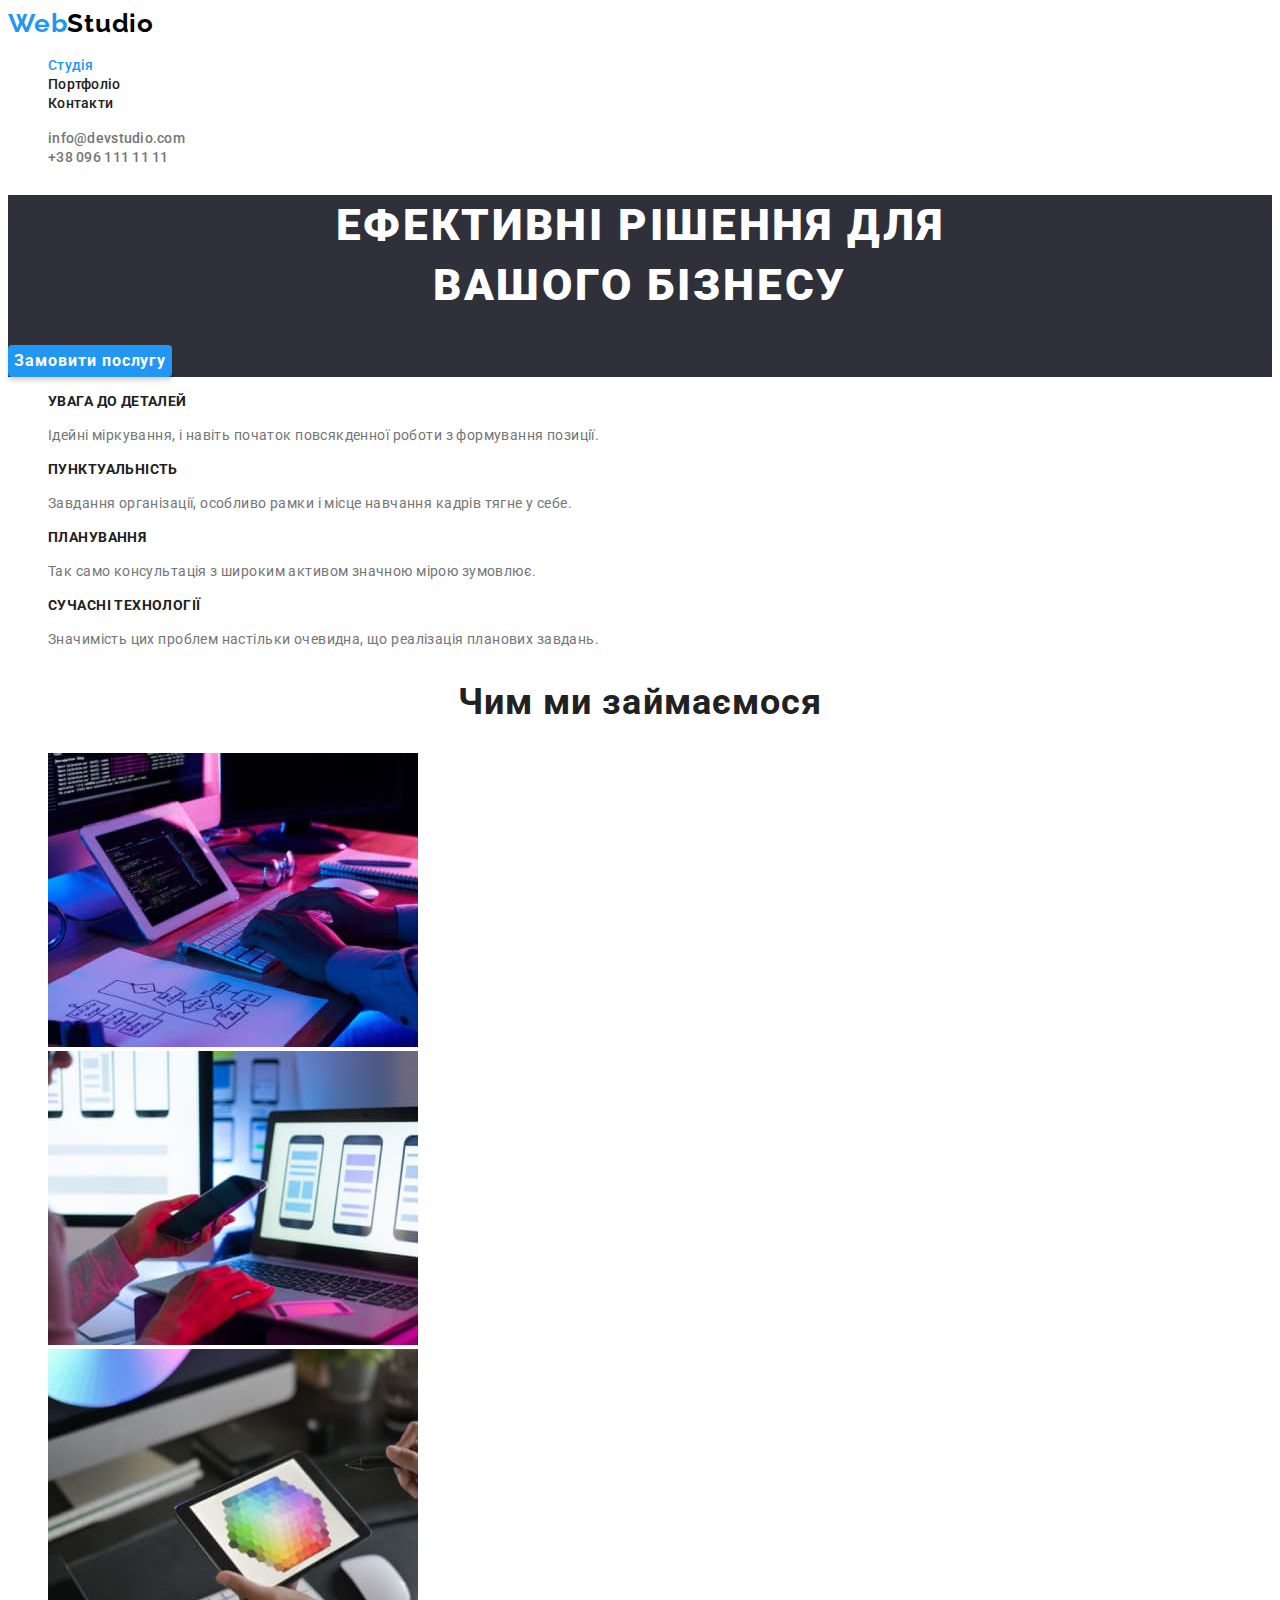
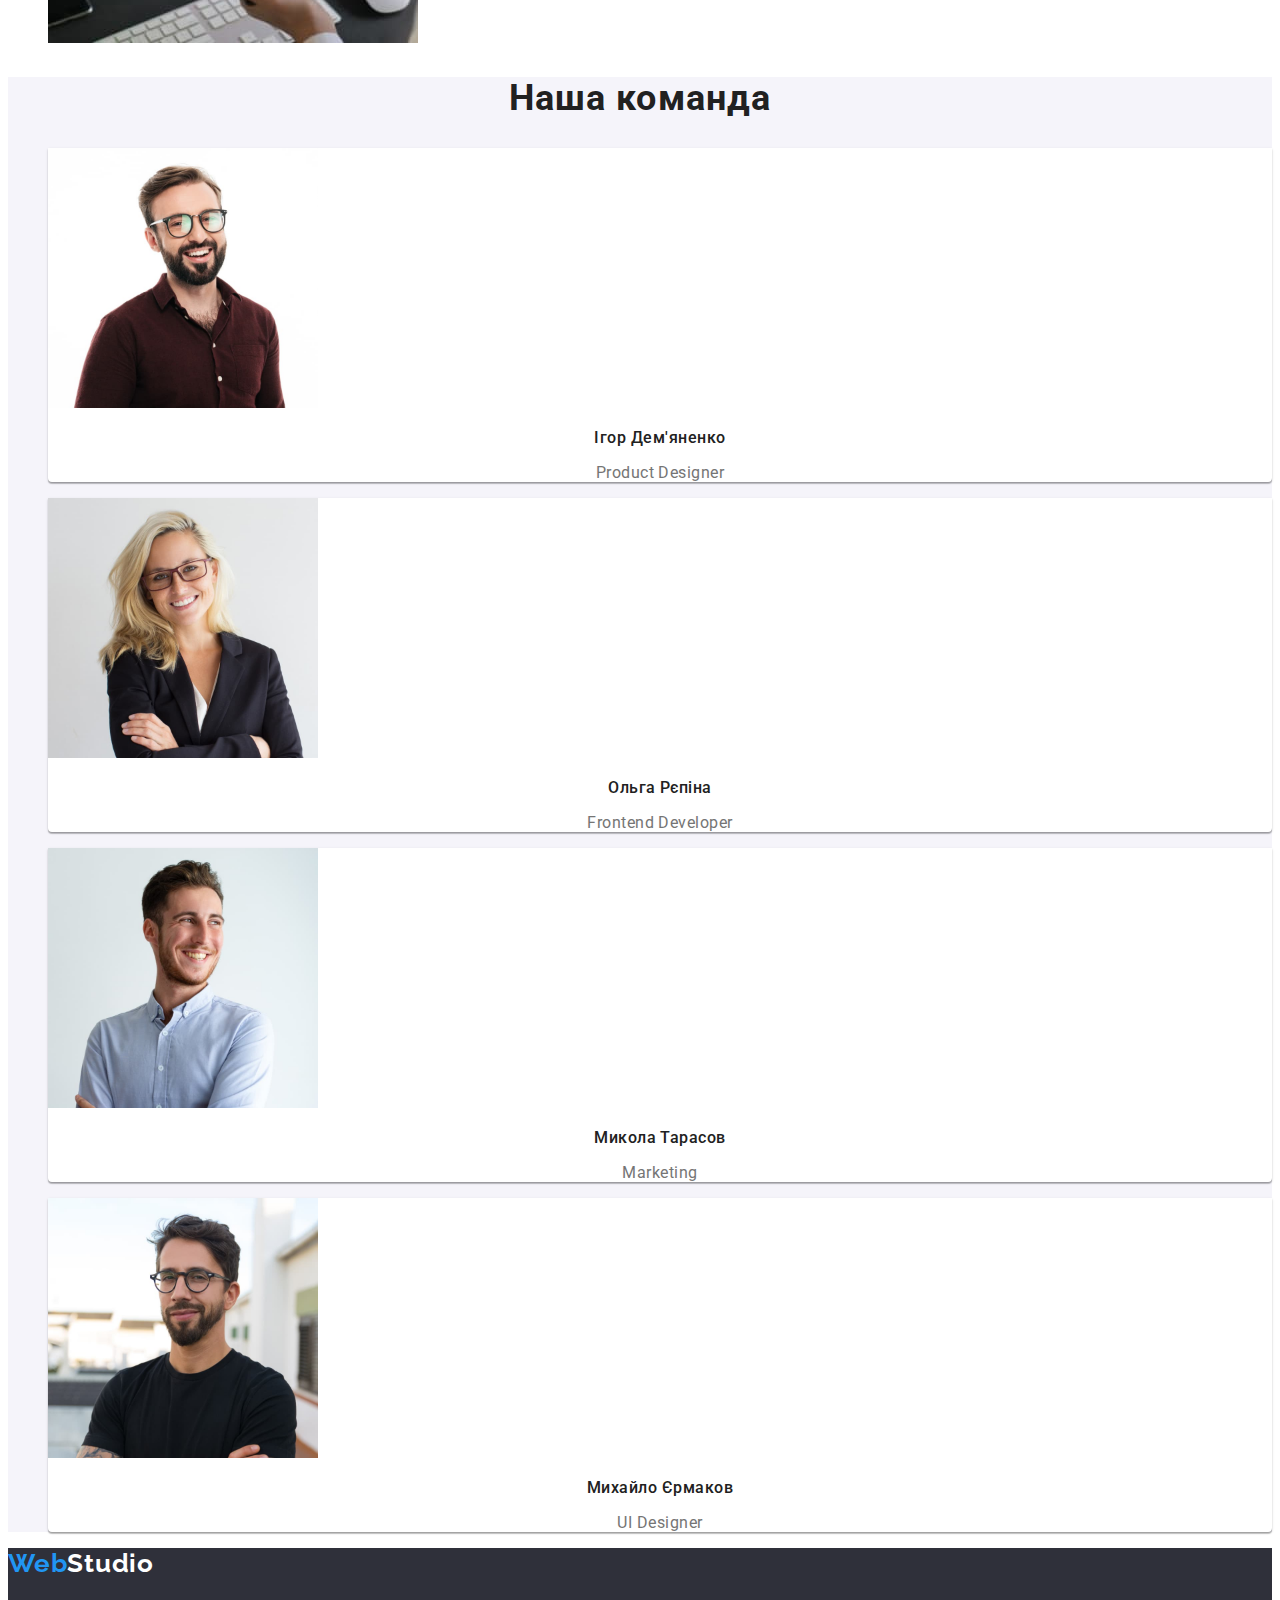
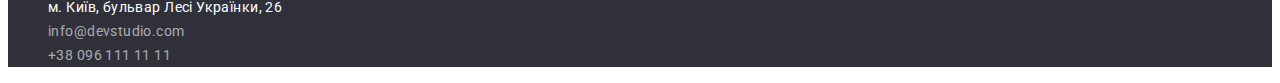
<file: index.html>
<!DOCTYPE html>
<html lang="uk">
  <head>
    <meta charset="UTF-8" />
    <meta http-equiv="X-UA-Compatible" content="IE=edge" />
    <meta name="viewport" content="width=device-width, initial-scale=1.0" />
    <title>WebStudio</title>
    <link rel="preconnect" href="https://fonts.googleapis.com" />
    <link rel="preconnect" href="https://fonts.gstatic.com" crossorigin />
    <link
      href="https://fonts.googleapis.com/css2?family=Raleway:wght@700&family=Roboto:wght@400;500;700;900&display=swap"
      rel="stylesheet"
    />
    <link rel="stylesheet" href="./css/styles.css" />
  </head>
  <body>
    <header>
      <nav class="header-nav">
        <a href="/" class="logo link"
          ><span class="logo-first">Web</span
          ><span class="logo-second">Studio</span></a
        >
        <ul class="site-nav list">
          <li><a href="" class="link current">Студія</a></li>
          <li><a href="./portfolio.html" class="link">Портфоліо</a></li>
          <li><a href="" class="link">Контакти</a></li>
        </ul>
      </nav>
      <ul class="list">
        <li>
          <a href="mailto:info@devstudio.com" class="header-contacts link"
            >info@devstudio.com</a
          >
        </li>
        <li>
          <a href="tel:+380961111111" class="header-contacts link"
            >+38 096 111 11 11</a
          >
        </li>
      </ul>
    </header>
    <main>
      <section class="hero">
        <h1 class="hero-title">
          Ефективні рішення для <br />
          вашого бізнесу
        </h1>
        <button type="button" class="button-hero">Замовити послугу</button>
      </section>
      <section class="benefits">
        <h2 class="section-title visually-hidden">Наші переваги</h2>
        <ul class="list">
          <li>
            <h3 class="title-benefits">УВАГА ДО ДЕТАЛЕЙ</h3>
            <p class="text-benefits">
              Ідейні міркування, і навіть початок повсякденної роботи з
              формування позиції.
            </p>
          </li>
          <li>
            <h3 class="title-benefits">ПУНКТУАЛЬНІСТЬ</h3>
            <p class="text-benefits">
              Завдання організації, особливо рамки і місце навчання кадрів тягне
              у себе.
            </p>
          </li>
          <li>
            <h3 class="title-benefits">ПЛАНУВАННЯ</h3>
            <p class="text-benefits">
              Так само консультація з широким активом значною мірою зумовлює.
            </p>
          </li>
          <li>
            <h3 class="title-benefits">СУЧАСНІ ТЕХНОЛОГІЇ</h3>
            <p class="text-benefits">
              Значимість цих проблем настільки очевидна, що реалізація планових
              завдань.
            </p>
          </li>
        </ul>
      </section>
      <section class="specialization">
        <h2 class="section-title">Чим ми займаємося</h2>
        <ul class="list">
          <li>
            <img
              src="./images/specialization1.jpg"
              alt="фронтенд"
              width="370"
            />
          </li>
          <li>
            <img
              src="./images/specialization2.jpg"
              alt="розробка додатків"
              width="370"
            />
          </li>
          <li>
            <img
              src="./images/specialization3.jpg"
              alt="розробка дизайну"
              width="370"
            />
          </li>
        </ul>
      </section>
      <section class="team">
        <h2 class="section-title">Наша команда</h2>
        <ul class="list">
          <li class="card-team">
            <img
              src="./images/igor-dem.jpg"
              alt="Product Designer Igor "
              width="270"
            />
            <h3 class="tean-name">Ігор Дем'яненко</h3>
            <p class="team-job">Product Designer</p>
          </li>
          <li class="card-team">
            <img
              src="./images/olga-rep.jpg"
              alt="Frontend Developer Olga"
              width="270"
            />
            <h3 class="tean-name">Ольга Рєпіна</h3>
            <p class="team-job">Frontend Developer</p>
          </li>
          <li class="card-team">
            <img
              src="./images/mukola-tar.jpg"
              alt="Marketing Mukola"
              width="270"
            />
            <h3 class="tean-name">Микола Тарасов</h3>
            <p class="team-job">Marketing</p>
          </li>
          <li class="card-team">
            <img
              src="./images/muxailo-erm.jpg"
              alt="Designer Muxailo"
              width="270"
            />
            <h3 class="tean-name">Михайло Єрмаков</h3>
            <p class="team-job">UI Designer</p>
          </li>
        </ul>
      </section>
    </main>
    <footer class="footer">
      <a href="/" class="logo link"
        ><span class="logo-first">Web</span
        ><span class="logo-footer">Studio</span></a
      >
      <address>
        <ul class="address-footer-list list">
          <li>
            <a
              href="https://goo.gl/maps/XgjmKiaME6EHn6Jn9"
              target="_blank"
              rel="noopener noreferrer nofollow"
              class="address-footer-lokation link"
              >м. Київ, бульвар Лесі Українки, 26</a
            >
          </li>
          <li>
            <a href="mailto:info@devstudio.com" class="address-footer-link link"
              >info@devstudio.com</a
            >
          </li>
          <li>
            <a href="tel:+380961111111" class="address-footer-link link"
              >+38 096 111 11 11</a
            >
          </li>
        </ul>
      </address>
    </footer>
  </body>
</html>
</file>
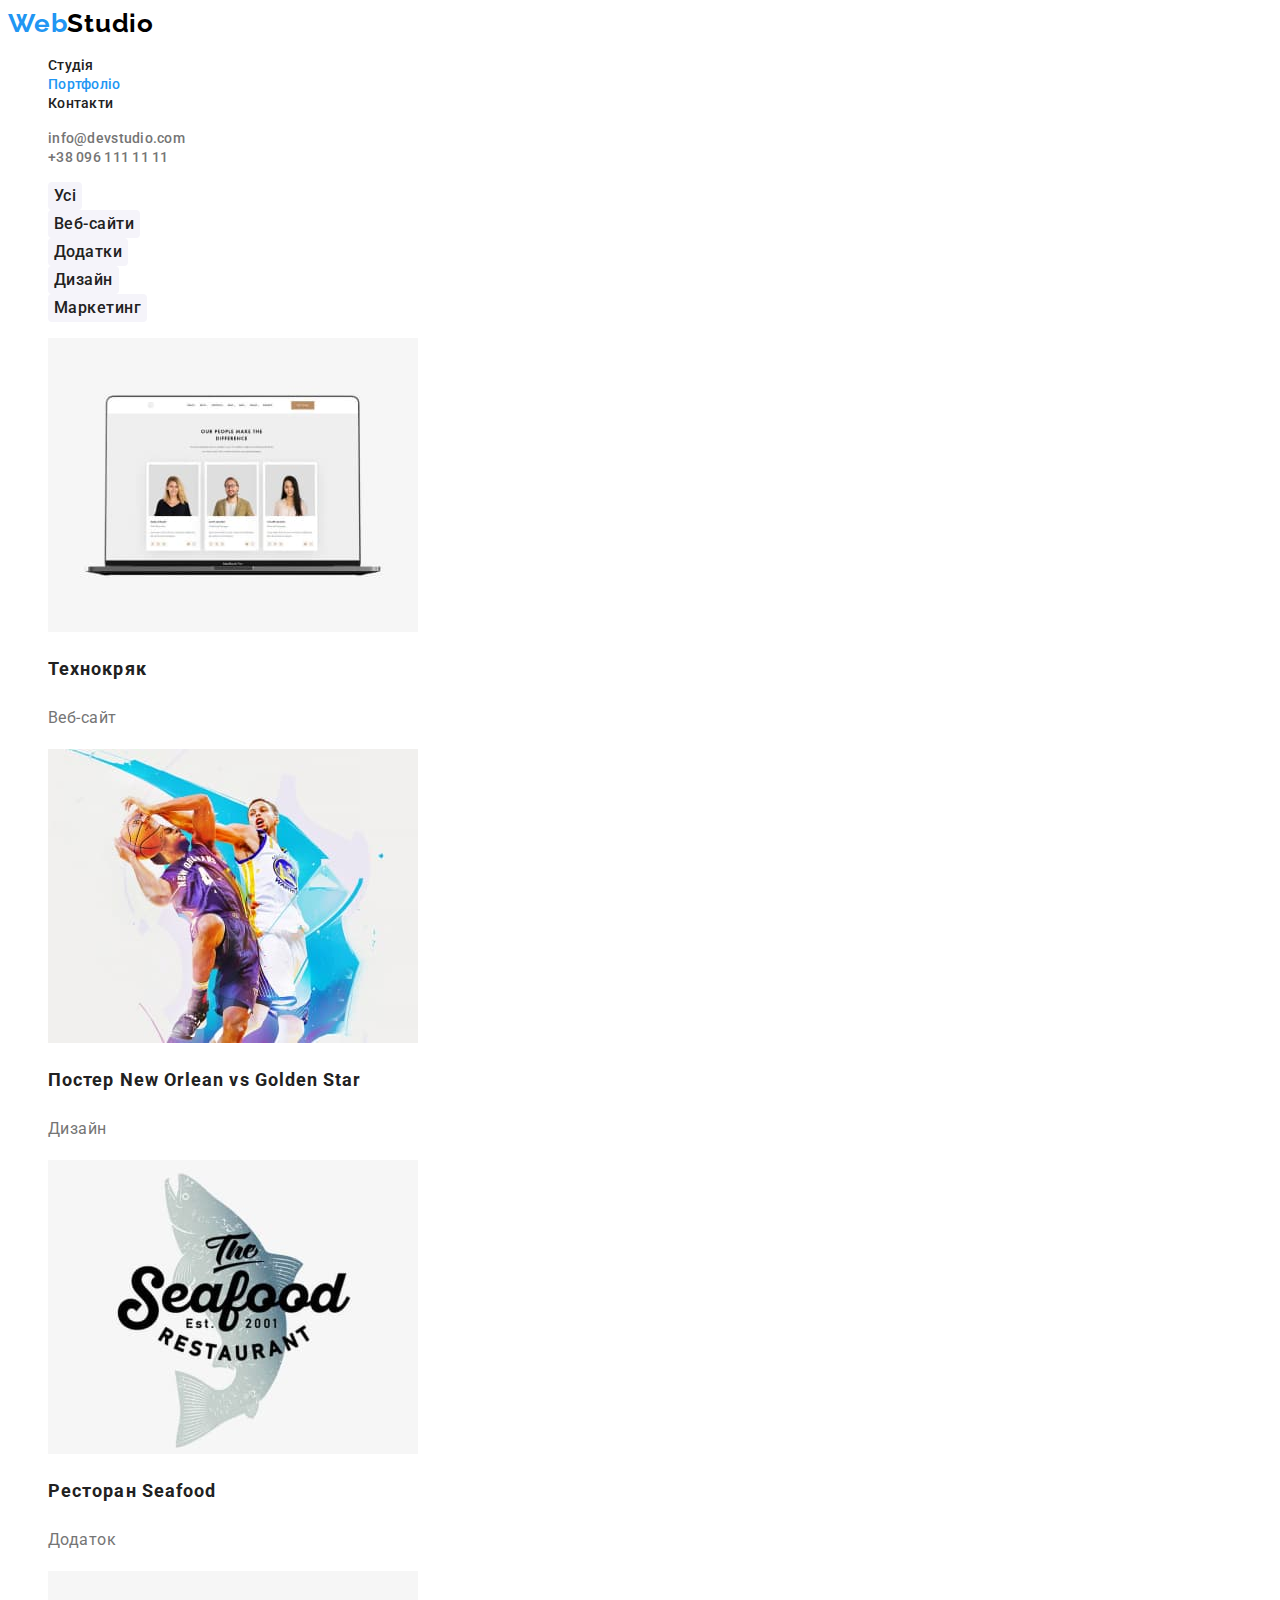
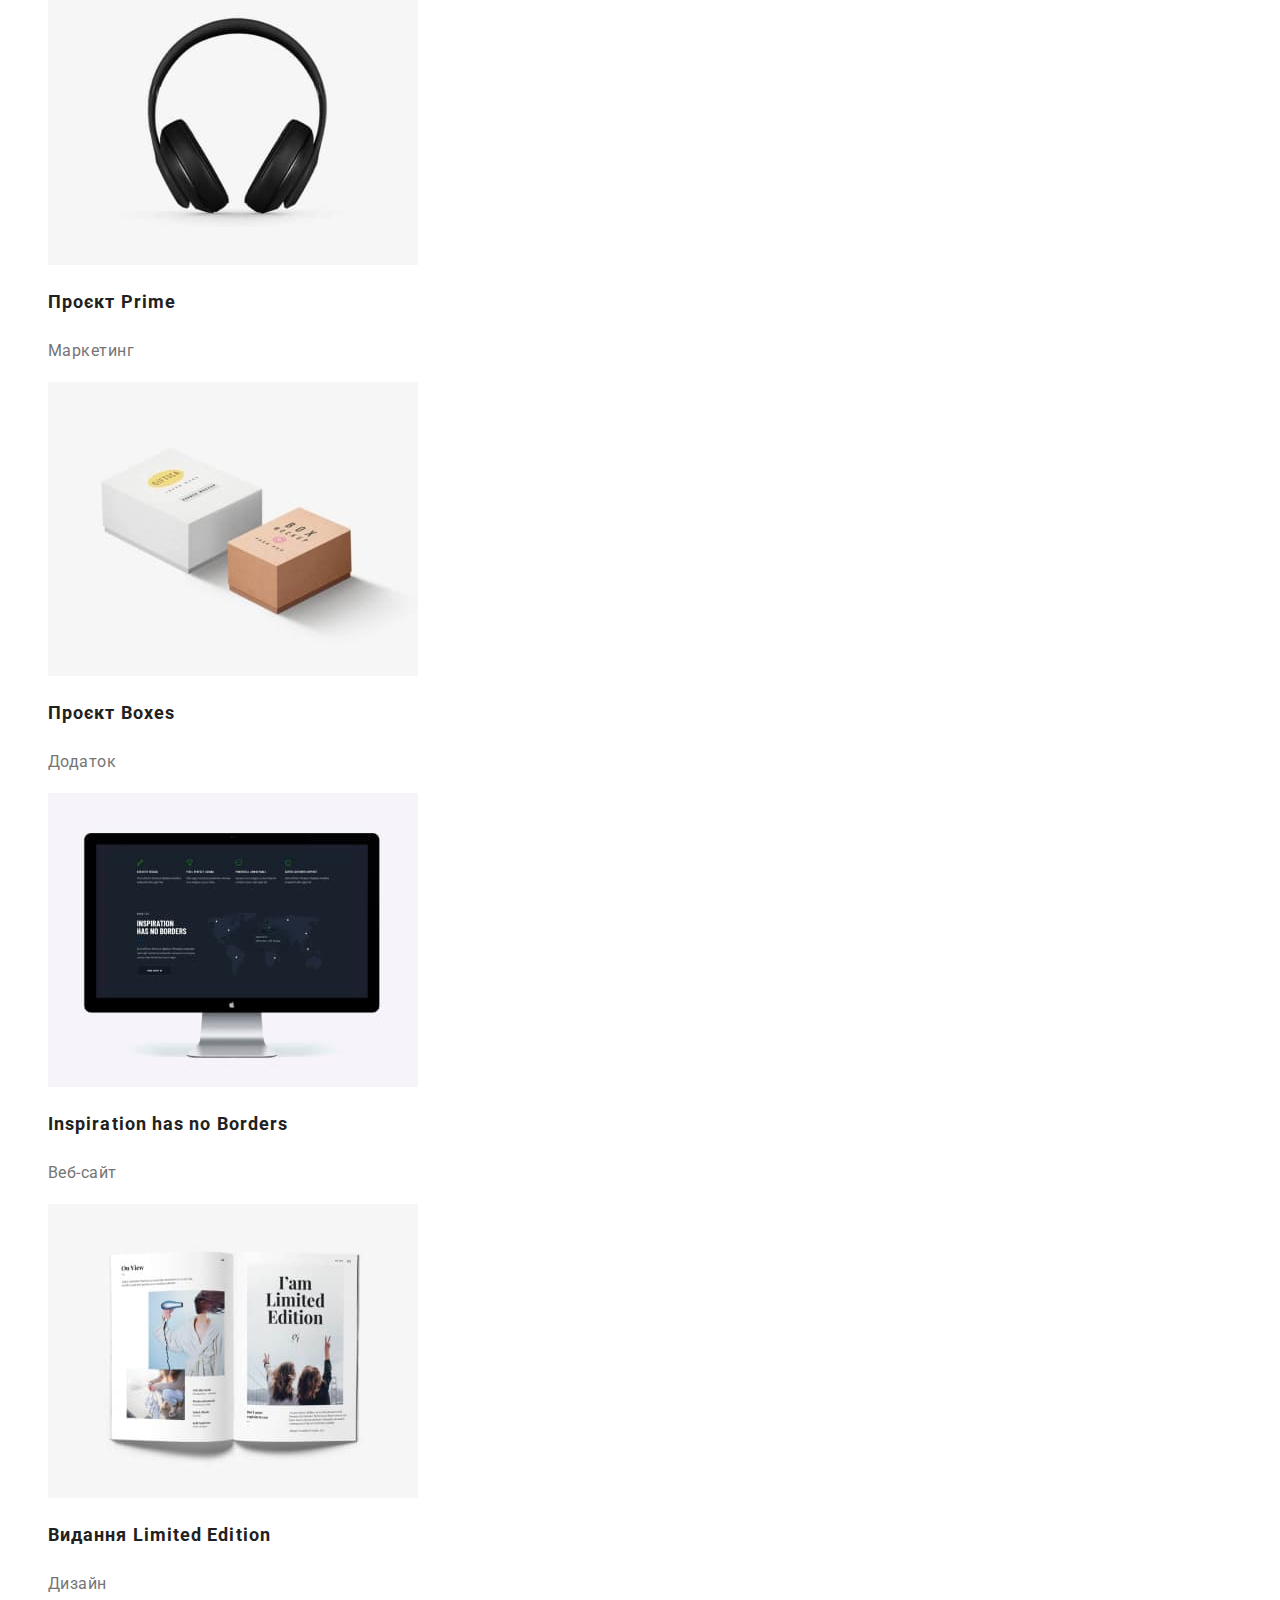
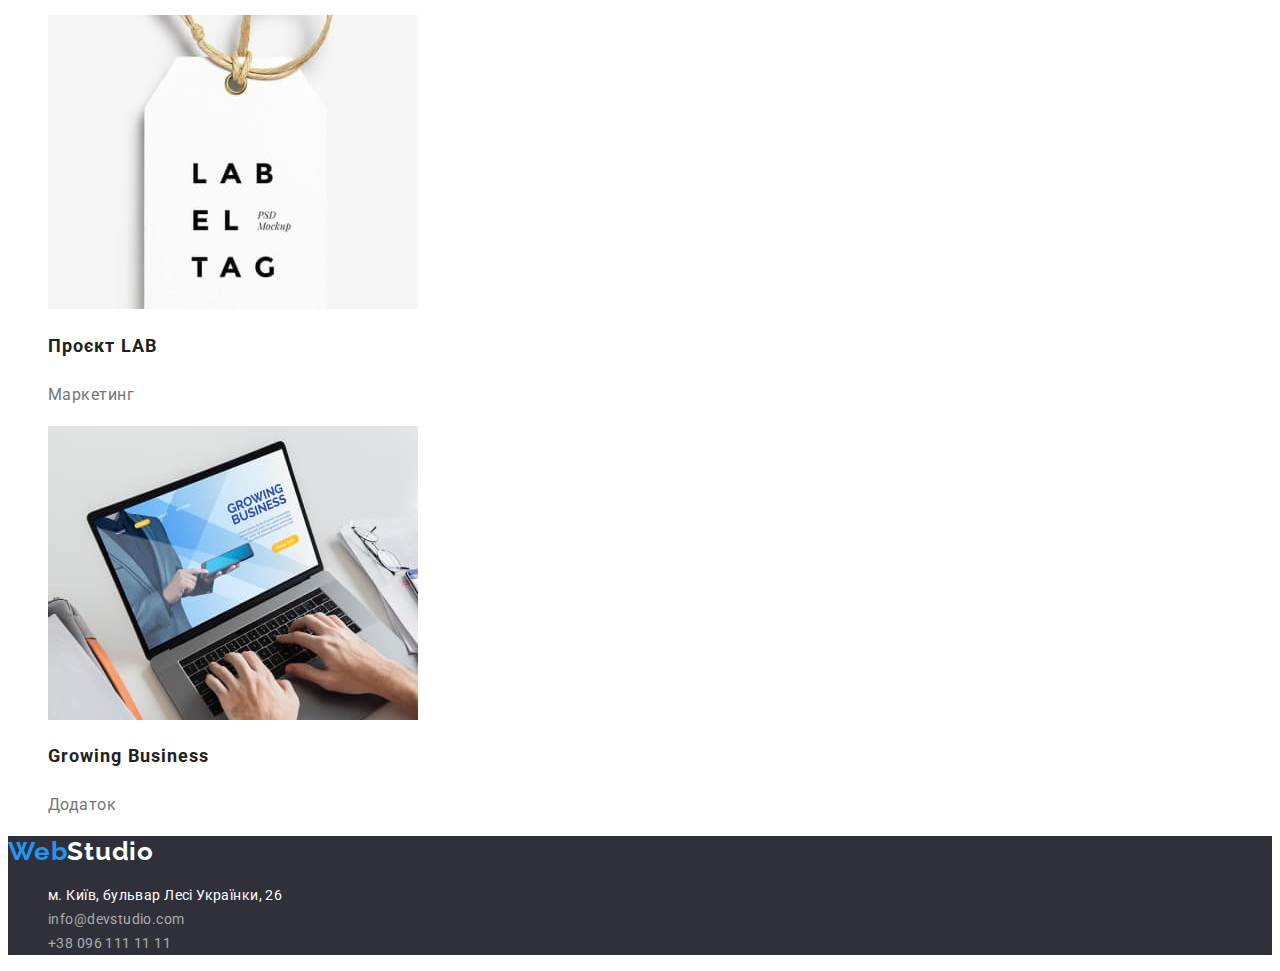
<file: portfolio.html>
<!DOCTYPE html>
<html lang="uk">

<head>
   <meta charset="UTF-8" />
   <meta http-equiv="X-UA-Compatible" content="IE=edge" />
   <meta name="viewport" content="width=device-width, initial-scale=1.0" />
   <title>WebStudio</title>
   <link rel="preconnect" href="https://fonts.googleapis.com">
   <link rel="preconnect" href="https://fonts.gstatic.com" crossorigin>
   <link href="https://fonts.googleapis.com/css2?family=Raleway:wght@700&family=Roboto:wght@400;500;700;900&display=swap"
      rel="stylesheet">
   <link rel="stylesheet" href="./css/styles.css">
</head>

<body>
   <header>
      <nav class="header-nav">
         <a href="/" class="logo link"><span class="logo-first">Web</span><span class="logo-second">Studio</span></a>
         <ul class="site-nav list">
            <li><a href="./index.html" class="link">Студія</a></li>
            <li><a href="" class="link current">Портфоліо</a></li>
            <li><a href="" class="link">Контакти</a></li>
         </ul>
      </nav>
      <ul class="list">
         <li><a href="mailto:info@devstudio.com" class="header-contacts link">info@devstudio.com</a></li>
         <li><a href="tel:+380961111111" class="header-contacts link">+38 096 111 11 11</a></li>
      </ul>
   </header>
   <section class="portfolio">
      <h1 class="visually-hidden">portfolio</h1>
      <ul class="filter list">
         <li><button type="button" class="button-filter">Усі</button></li>
         <li><button type="button" class="button-filter">Веб-сайти</button></li>
         <li><button type="button" class="button-filter">Додатки</button></li>
         <li><button type="button" class="button-filter">Дизайн</button></li>
         <li><button type="button" class="button-filter">Маркетинг</button></li>
      </ul>
      <ul class="list">
         <li >
            <img src="./images/portfolio-laptop.jpg" alt="ноутбук" width="370">
            <h2 class="card-title">Технокряк</h2>
            <p class="card-text">Веб-сайт</p>
         </li>
         <li>
            <img src="./images/portfolio-nba.jpg" alt="два баскетболіста" width="370">
            <h2 class="card-title">Постер New Orlean vs Golden Star</h2>
            <p class="card-text">Дизайн</p>
         </li>
         <li>
            <img src="./images/portfolio-restaurant-seafood.jpg" alt="рибний ресторан" width="370">
            <h2 class="card-title">Ресторан Seafood</h2>
            <p class="card-text">Додаток</p>
         </li>
         <li>
            <img src="./images/portfolio-headphones.jpg" alt="наушникі" width="370">
            <h2 class="card-title">Проєкт Prime</h2>
            <p class="card-text">Маркетинг</p>
         </li>
         <li>
            <img src="./images/portfolio-boxes.jpg" alt="дві коробки" width="370">
            <h2 class="card-title">Проєкт Boxes</h2>
            <p class="card-text">Додаток</p>
         </li>
         <li>
            <img src="./images/portfolio-monitor.jpg" alt="монітор" width="370">
            <h2 class="card-title">Inspiration has no Borders</h2>
            <p class="card-text">Веб-сайт</p>
         </li>
         <li>
            <img src="./images/portfolio-book.jpg" alt="книжка" width="370">
            <h2 class="card-title">Видання Limited Edition</h2>
            <p class="card-text">Дизайн</p>
         </li>
         <li>
            <img src="./images/portfolio-tag.jpg" alt="бірка" width="370">
            <h2 class="card-title">Проєкт LAB</h2>
            <p class="card-text">Маркетинг</p>
         </li>
         <li>
            <img src="./images/portfolio-laptop2.jpg" alt="" width="370">
            <h2 class="card-title">Growing Business</h2>
            <p class="card-text">Додаток</p>
         </li>
      </ul>
   </section>
   <footer class="footer">
      <a href="/" class="logo link"><span class="logo-first">Web</span><span class="logo-footer">Studio</span></a>
      <address>
         <ul class="address-footer-list list">
            <li>
               <a href="https://goo.gl/maps/XgjmKiaME6EHn6Jn9" target="_blank" rel="noopener noreferrer nofollow"
                  class="address-footer-lokation link">м. Київ, бульвар Лесі Українки, 26</a>
            </li>
            <li>
               <a href="mailto:info@devstudio.com" class="address-footer-link link">info@devstudio.com</a>
            </li>
            <li>
               <a href="tel:+380961111111" class="address-footer-link link">+38 096 111 11 11</a>
            </li>
         </ul>
      </address>
   </footer>
</body>

</html>
</file>
<file: css/styles.css>
:root{
   --primery-text-color:#757575;
   --title-text-color:#212121;
   --accent-color: #2196f3;
   --accent-color-text:#ffffff;
   --background-color:#ffffff;
   --background-color-second:#F5F4FA;
   --backgraund-color-footer:#2F303A;
   --logo-font: "Raleway"
}


body {
  background-color: var(--background-color);
  color: var(--primery-text-color);
  font-family: "Roboto", sans-serif;
}

.list {
  list-style: none;
}

.link {
  text-decoration: none;
}

.button-pointer{
   cursor: pointer;
}

/* logo style */

.logo {
  font-family: var(--logo-font);
  font-weight: 700;
  font-size: 26px;
  line-height: calc(31 / 26);
  letter-spacing: 0.03em;
}

.logo-first {
  color: var(--accent-color);
}

.logo-second {
  color: #000000;
}

.logo-footer{
   color: #ffffff;
}

/* Site navigatiot */

.site-nav .link {
  font-weight: 500;
  font-size: 14px;
  line-height: calc(16/14);
  letter-spacing: 0.02em;
  color: var(--title-text-color);
}

.header-nav .link:hover,
.header-nav .link:focus {
  color: var(--accent-color);
} 

.site-nav .link.current{
   color: var(--accent-color);
}

.header-contacts {
  font-weight: 500;
  font-size: 14px;
  line-height: calc(16 / 14);
  letter-spacing: 0.02em;
  color: var(--primery-text-color);
}

.header-contacts:hover,
.header-contacts:focus {
   color: var(--accent-color);
}




/* Section hero */
.hero{
   background-color: var(--backgraund-color-footer);
}

.hero-title{
   font-weight: 900;
   font-size: 44px;
   line-height: calc(60/44);
   text-align: center;
   letter-spacing: 0.06em;
   text-transform: uppercase;
   color: var(--background-color);
}

.button-hero{
   background-color: var(--accent-color);
   box-shadow: 0px 4px 4px rgba(0, 0, 0, 0.15);
   border-radius: 4px;
   font-family: inherit;
   font-weight: 700;
   font-size: 16px;
   line-height: calc(30/16);
   /* display: flex;
   align-items: center;
   text-align: center; */
   letter-spacing: 0.06em;
   color: var(--background-color);
   border: none;
   cursor: pointer;
}

.button-hero:hover,
.button-hero:focus {
   background-color: #188CE8;
}



/* section our-benefits*/
.visually-hidden {
   position: absolute;
   white-space: nowrap;
   width: 1px;
   height: 1px;
   overflow: hidden;
   border: 0;
   padding: 0;
   clip: rect(0 0 0 0);
   clip-path: inset(50%);
   margin: -1px;
}

.title-benefits{
   font-weight: 700;
   font-size: 14px;
   line-height: calc(16/14);
   letter-spacing: 0.03em;
   text-transform: uppercase;
   color: var(--title-text-color);
}

.text-benefits{
   font-weight: 400;
   font-size: 14px;
   line-height: calc(24/14);
   letter-spacing: 0.03em;
}




/* section specialization */

.section-title{
   font-weight: 700;
   font-size: 36px;
   line-height: calc(42/36);
   text-align: center;
   letter-spacing: 0.03em;
   color: var(--title-text-color)
}




/* Section Team */

.team{
   background-color: var(--background-color-second);
}

.card-team{
   background-color: var(--background-color);
   box-shadow: 0px 1px 3px rgba(0, 0, 0, 0.12), 0px 1px 1px rgba(0, 0, 0, 0.14), 0px 2px 1px rgba(0, 0, 0, 0.2);
      border-radius: 0px 0px 4px 4px;
}

.tean-name{
   font-weight: 500;
   font-size: 16px;
   line-height: calc(19/16);
   text-align: center;
   letter-spacing: 0.03em;
   color: var(--title-text-color);
}

.team-job{
   font-weight: 400;
   font-size: 16px;
   line-height: calc(19/16);
   text-align: center;
   letter-spacing: 0.03em;
}



/* section portfolio*/

.button-filter{
   background-color: var(--background-color-second);
   color: var(--title-text-color);
   border: none;
   border-radius: 4px;
   font-weight: 500;
   font-size: 16px;
   line-height: calc(26/16);
   letter-spacing: 0.03em;
   font-family: inherit;
   cursor: pointer;
}

.button-filter:hover,
.button-filter:focus {
   background-color: var(--accent-color);
   color: var(--accent-color-text);
}

.card-title{
   font-weight: 700;
   font-size: 18px;
   line-height: calc(36/18);
   letter-spacing: 0.06em;
   color: var(--title-text-color);
}

.card-text{
   font-weight: 400;
   font-size: 16px;
   line-height: 30px;
   letter-spacing: 0.03em;
}





/* footer */

.footer{
   background-color: #2F303A;
}

.address-footer-list{
   font-style: normal;
} 


.address-footer-lokation{
   font-weight: 400;
   font-size: 14px;
   line-height: calc(24/14);
   letter-spacing: 0.03em;
   color: var(--background-color);
}

.address-footer-link{
   font-weight: 400;
   font-size: 14px;
   line-height: 24px;
   letter-spacing: 0.03em;
   color: rgba(255, 255, 255, 0.6);
}

.address-footer-list a:hover,
.address-footer-list a:focus {
   color: var(--accent-color);
}
</file>
